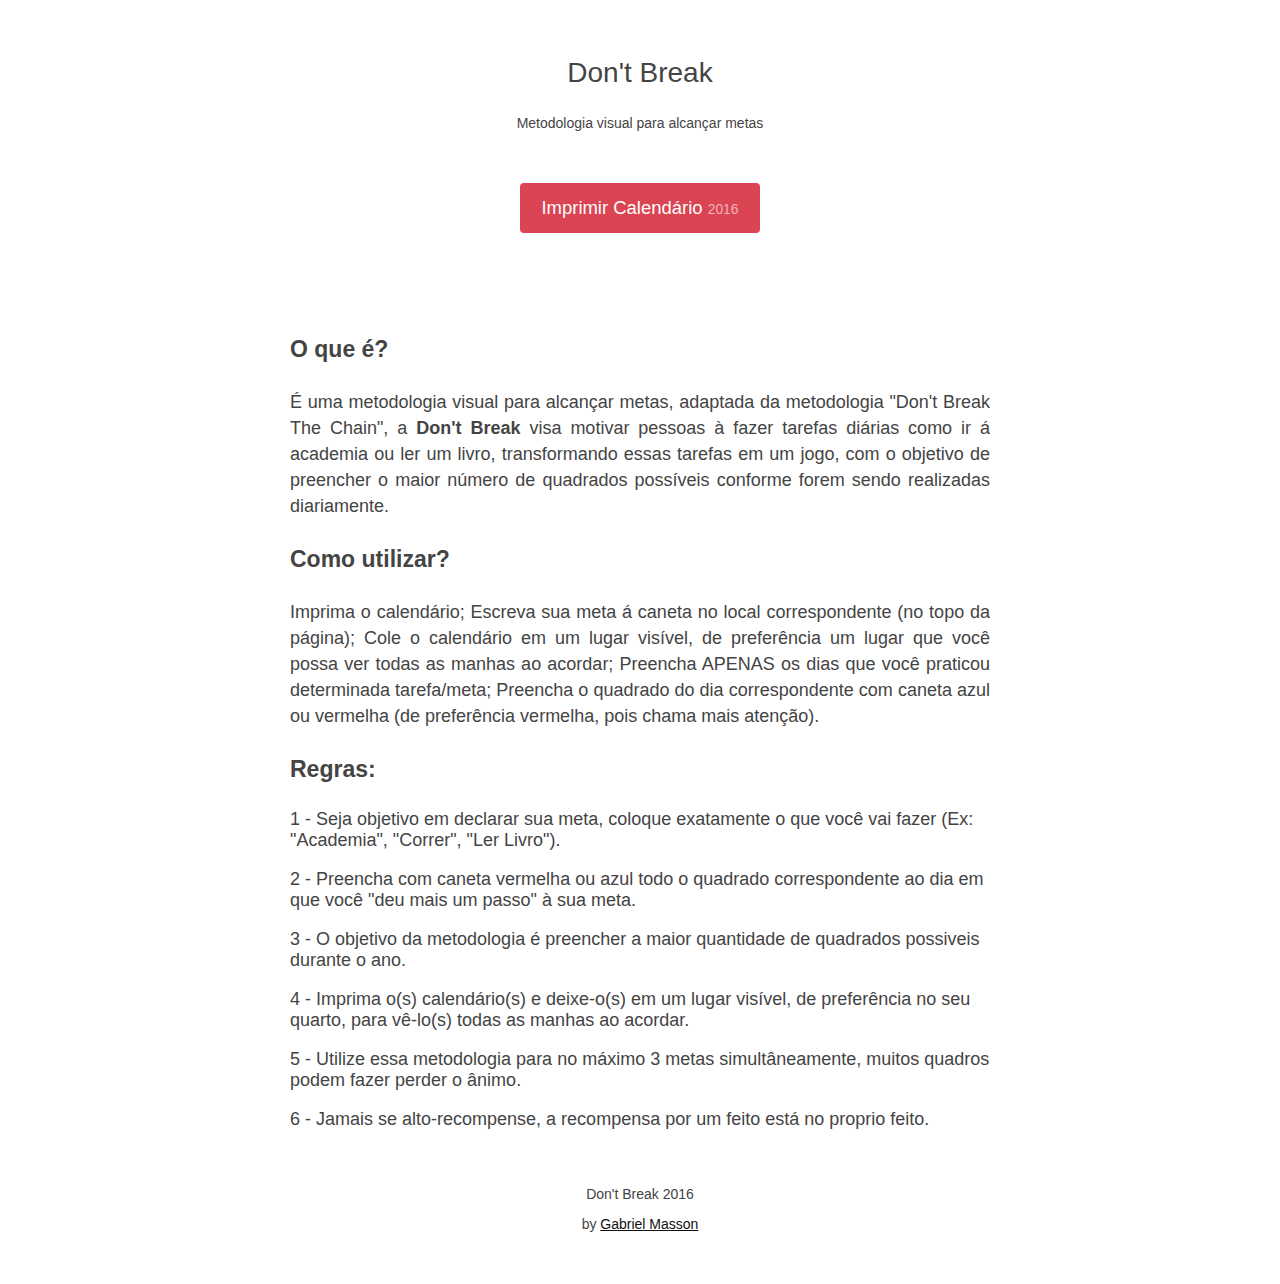
<file: index.html>
<!DOCTYPE HTML>
<html>
  <head>
    <meta http-equiv="Content-Type" content="text/html; charset=utf-8"/>
    <meta name="author" content="Gabriel Masson"/>
    <meta name="Resource-type" content="document"/>
    <meta name="Robots" content="all"/>
    <meta name="Rating" content="general"/>
    <title>Don't Break - Metodologia visual para alcançar metas</title>
    <link href="css/ss.css" rel="stylesheet" type="text/css">
  </head>
  <body>

    <header class="padding font-center">
      <h1>Don't Break</h1>
      <p>Metodologia visual para alcançar metas</p>
      <div class="padding">
        <a href="calendario.html" class="bto-max red" target="_blank">Imprimir Calendário <small>2016</small></a>
      </div>
    </header>

    <section class="area-min">
      <p class="text-max font-bold">O que é?</p>
      <p class="text">
        É uma metodologia visual para alcançar metas, adaptada da metodologia "Don't Break The Chain", a <strong>Don't Break</strong> visa motivar pessoas à fazer tarefas diárias como ir á academia ou ler um livro, transformando essas tarefas em um jogo, com o objetivo de preencher o maior número de quadrados possíveis conforme forem sendo realizadas diariamente.
      </p>
      <p class="text-max font-bold">Como utilizar?</p>
      <p class="text">
        Imprima o calendário; Escreva sua meta á caneta no local correspondente (no topo da página); Cole o calendário em um lugar visível, de preferência um lugar que você possa ver todas as manhas ao acordar; Preencha APENAS os dias que você praticou determinada tarefa/meta; Preencha o quadrado do dia correspondente com caneta azul ou vermelha (de preferência vermelha, pois chama mais atenção).
      </p>
      <p class="text-max font-bold">Regras:</p>
      <div class="font-size">
        <p>1 - Seja objetivo em declarar sua meta, coloque exatamente o que você vai fazer (Ex: "Academia", "Correr", "Ler Livro").</p>
        <p>2 - Preencha com caneta vermelha ou azul todo o quadrado correspondente ao dia em que você "deu mais um passo" à sua meta.</p>
        <p>3 - O objetivo da metodologia é preencher a maior quantidade de quadrados possiveis durante o ano.</p>
        <p>4 - Imprima o(s) calendário(s) e deixe-o(s) em um lugar visível, de preferência no seu quarto, para vê-lo(s) todas as manhas ao acordar.</p>
        <p>5 - Utilize essa metodologia para no máximo 3 metas simultâneamente, muitos quadros podem fazer perder o ânimo.</p>
        <p>6 - Jamais se alto-recompense, a recompensa por um feito está no proprio feito.</p>
      </div>
    </section>

    <footer class="padding font-center">
      <span>Don't Break 2016</span>
      <p>by  <a href="http://gmasson.com.br/" target="_blank" class="font-black">Gabriel Masson</a></p>
    </footer>

  </body>
</html>
</file>
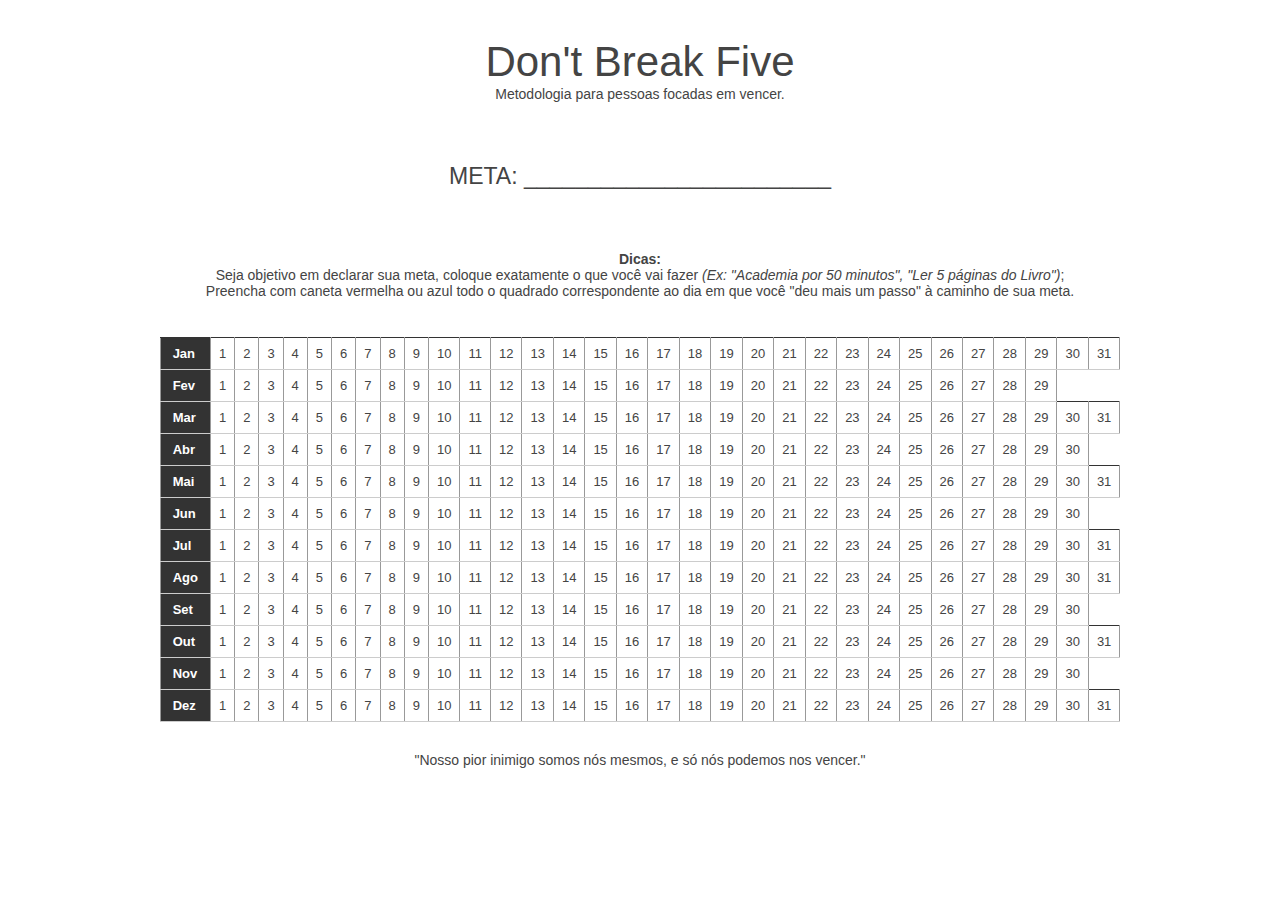
<file: calendario/index.html>
<!DOCTYPE html>
<html>
<head>
  <title>Calendário - Don't Break Five</title>
  <link href="../css/ss.css" rel="stylesheet" type="text/css">
  <style type="text/css">
    body { text-align: center; }
    table { margin: auto; font-size: 13px; }
    td { border: 1px solid #333; padding: 5px; }
    .m { background: #333; color: #fff; padding: 5px 12px; font-weight: bold; }
    .tit { font-size: 42px; }
  </style>
</head>
<body onload="window.print();">
  <div class="tit margin-top">Don't Break Five</div>
  <div>Metodologia para pessoas focadas em vencer.</div>
  <div class="padding-top">
    <p class="font-size-max">META: ________________________</p>
  </div>
  <div class="padding">
    <strong>Dicas:</strong> 
    <br>Seja objetivo em declarar sua meta, coloque exatamente o que você vai fazer <i>(Ex: "Academia por 50 minutos", "Ler 5 páginas do Livro")</i>; 
    <br>Preencha com caneta vermelha ou azul todo o quadrado correspondente ao dia em que você "deu mais um passo" à caminho de sua meta.
  </div>
  <table cellspacing="8px">

      <tr>
        <td class="m">Jan</td>
        <td>1</td><td>2</td><td>3</td><td>4</td><td>5</td><td>6</td><td>7</td><td>8</td><td>9</td><td>10</td><td>11</td><td>12</td><td>13</td><td>14</td><td>15</td><td>16</td><td>17</td><td>18</td><td>19</td><td>20</td><td>21</td><td>22</td><td>23</td><td>24</td><td>25</td><td>26</td><td>27</td><td>28</td><td>29</td><td>30</td><td>31</td>
      </tr>

      <tr>
        <td class="m">Fev</td>
        <td>1</td><td>2</td><td>3</td><td>4</td><td>5</td><td>6</td><td>7</td><td>8</td><td>9</td><td>10</td><td>11</td><td>12</td><td>13</td><td>14</td><td>15</td><td>16</td><td>17</td><td>18</td><td>19</td><td>20</td><td>21</td><td>22</td><td>23</td><td>24</td><td>25</td><td>26</td><td>27</td><td>28</td><td>29</td>
      </tr>

      <tr>
        <td class="m">Mar</td>
        <td>1</td><td>2</td><td>3</td><td>4</td><td>5</td><td>6</td><td>7</td><td>8</td><td>9</td><td>10</td><td>11</td><td>12</td><td>13</td><td>14</td><td>15</td><td>16</td><td>17</td><td>18</td><td>19</td><td>20</td><td>21</td><td>22</td><td>23</td><td>24</td><td>25</td><td>26</td><td>27</td><td>28</td><td>29</td><td>30</td><td>31</td>
      </tr>

      <tr>
        <td class="m">Abr</td>
        <td>1</td><td>2</td><td>3</td><td>4</td><td>5</td><td>6</td><td>7</td><td>8</td><td>9</td><td>10</td><td>11</td><td>12</td><td>13</td><td>14</td><td>15</td><td>16</td><td>17</td><td>18</td><td>19</td><td>20</td><td>21</td><td>22</td><td>23</td><td>24</td><td>25</td><td>26</td><td>27</td><td>28</td><td>29</td><td>30</td>
      </tr>

      <tr>
        <td class="m">Mai</td>
        <td>1</td><td>2</td><td>3</td><td>4</td><td>5</td><td>6</td><td>7</td><td>8</td><td>9</td><td>10</td><td>11</td><td>12</td><td>13</td><td>14</td><td>15</td><td>16</td><td>17</td><td>18</td><td>19</td><td>20</td><td>21</td><td>22</td><td>23</td><td>24</td><td>25</td><td>26</td><td>27</td><td>28</td><td>29</td><td>30</td><td>31</td>
      </tr>

      <tr>
        <td class="m">Jun</td>
        <td>1</td><td>2</td><td>3</td><td>4</td><td>5</td><td>6</td><td>7</td><td>8</td><td>9</td><td>10</td><td>11</td><td>12</td><td>13</td><td>14</td><td>15</td><td>16</td><td>17</td><td>18</td><td>19</td><td>20</td><td>21</td><td>22</td><td>23</td><td>24</td><td>25</td><td>26</td><td>27</td><td>28</td><td>29</td><td>30</td>
      </tr>

      <tr>
        <td class="m">Jul</td>
        <td>1</td><td>2</td><td>3</td><td>4</td><td>5</td><td>6</td><td>7</td><td>8</td><td>9</td><td>10</td><td>11</td><td>12</td><td>13</td><td>14</td><td>15</td><td>16</td><td>17</td><td>18</td><td>19</td><td>20</td><td>21</td><td>22</td><td>23</td><td>24</td><td>25</td><td>26</td><td>27</td><td>28</td><td>29</td><td>30</td><td>31</td>
      </tr>

      <tr>
        <td class="m">Ago</td>
        <td>1</td><td>2</td><td>3</td><td>4</td><td>5</td><td>6</td><td>7</td><td>8</td><td>9</td><td>10</td><td>11</td><td>12</td><td>13</td><td>14</td><td>15</td><td>16</td><td>17</td><td>18</td><td>19</td><td>20</td><td>21</td><td>22</td><td>23</td><td>24</td><td>25</td><td>26</td><td>27</td><td>28</td><td>29</td><td>30</td><td>31</td>
      </tr>

      <tr>
        <td class="m">Set</td>
        <td>1</td><td>2</td><td>3</td><td>4</td><td>5</td><td>6</td><td>7</td><td>8</td><td>9</td><td>10</td><td>11</td><td>12</td><td>13</td><td>14</td><td>15</td><td>16</td><td>17</td><td>18</td><td>19</td><td>20</td><td>21</td><td>22</td><td>23</td><td>24</td><td>25</td><td>26</td><td>27</td><td>28</td><td>29</td><td>30</td>
      </tr>

      <tr>
        <td class="m">Out</td>
        <td>1</td><td>2</td><td>3</td><td>4</td><td>5</td><td>6</td><td>7</td><td>8</td><td>9</td><td>10</td><td>11</td><td>12</td><td>13</td><td>14</td><td>15</td><td>16</td><td>17</td><td>18</td><td>19</td><td>20</td><td>21</td><td>22</td><td>23</td><td>24</td><td>25</td><td>26</td><td>27</td><td>28</td><td>29</td><td>30</td><td>31</td>
      </tr>

      <tr>
        <td class="m">Nov</td>
        <td>1</td><td>2</td><td>3</td><td>4</td><td>5</td><td>6</td><td>7</td><td>8</td><td>9</td><td>10</td><td>11</td><td>12</td><td>13</td><td>14</td><td>15</td><td>16</td><td>17</td><td>18</td><td>19</td><td>20</td><td>21</td><td>22</td><td>23</td><td>24</td><td>25</td><td>26</td><td>27</td><td>28</td><td>29</td><td>30</td>
      </tr>

      <tr>
        <td class="m">Dez</td>
        <td>1</td><td>2</td><td>3</td><td>4</td><td>5</td><td>6</td><td>7</td><td>8</td><td>9</td><td>10</td><td>11</td><td>12</td><td>13</td><td>14</td><td>15</td><td>16</td><td>17</td><td>18</td><td>19</td><td>20</td><td>21</td><td>22</td><td>23</td><td>24</td><td>25</td><td>26</td><td>27</td><td>28</td><td>29</td><td>30</td><td>31</td>
      </tr>

    </tbody>
  </table>
  <br>
  <p>"Nosso pior inimigo somos nós mesmos, e só nós podemos nos vencer."</p>
  <br>
</body>
</html>
</file>
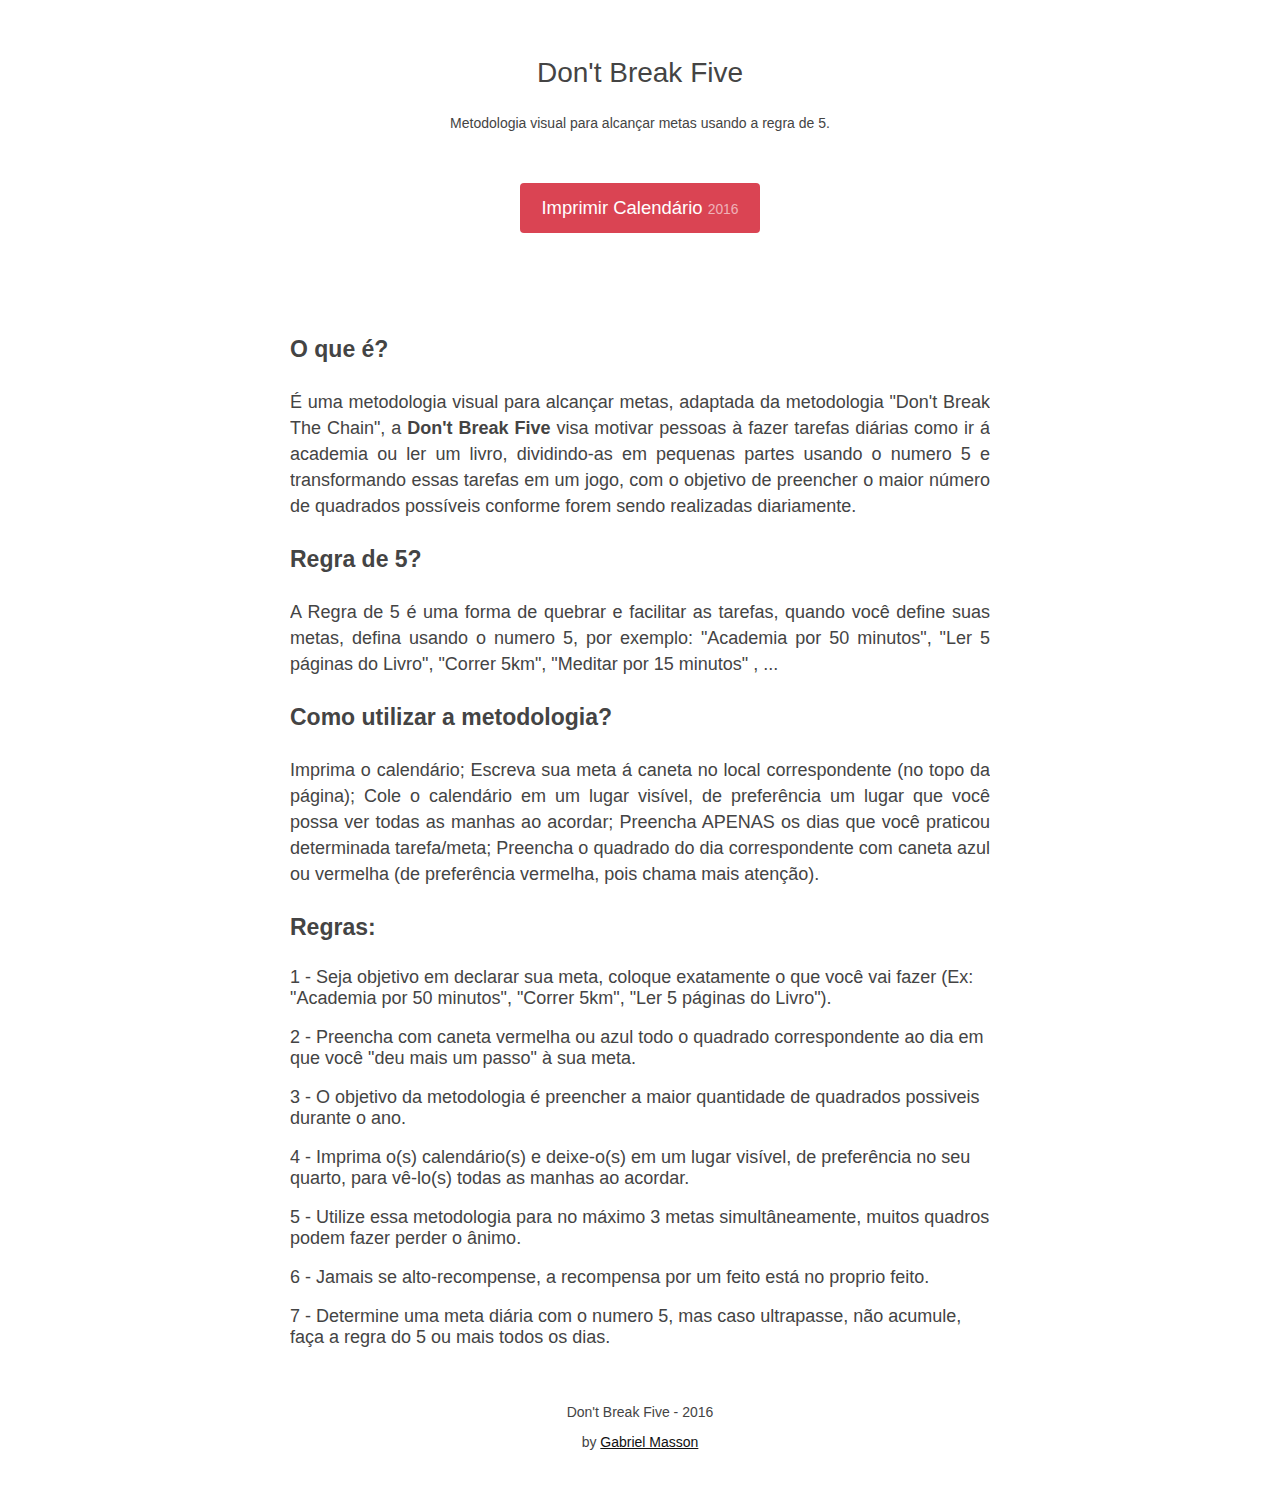
<file: five/index.html>
<!DOCTYPE HTML>
<html>
  <head>
    <meta http-equiv="Content-Type" content="text/html; charset=utf-8"/>
    <meta name="author" content="Gabriel Masson"/>
    <meta name="Resource-type" content="document"/>
    <meta name="Robots" content="all"/>
    <meta name="Rating" content="general"/>
    <title>Don't Break Five - Metodologia visual para alcançar metas</title>
    <link href="css/ss.css" rel="stylesheet" type="text/css">
    <script>
      (function(i,s,o,g,r,a,m){i['GoogleAnalyticsObject']=r;i[r]=i[r]||function(){
      (i[r].q=i[r].q||[]).push(arguments)},i[r].l=1*new Date();a=s.createElement(o),
      m=s.getElementsByTagName(o)[0];a.async=1;a.src=g;m.parentNode.insertBefore(a,m)
      })(window,document,'script','//www.google-analytics.com/analytics.js','ga');

      ga('create', 'UA-45953022-2', 'auto');
      ga('send', 'pageview');

    </script>
  </head>
  <body>

    <header class="padding font-center">
      <h1>Don't Break Five</h1>
      <p>Metodologia visual para alcançar metas usando a regra de 5.</p>
      <div class="padding">
        <a href="calendario" class="bto-max red" target="_blank">Imprimir Calendário <small>2016</small></a>
      </div>
    </header>

    <section class="area-min">
      <p class="text-max font-bold">O que é?</p>
      <p class="text">
        É uma metodologia visual para alcançar metas, adaptada da metodologia "Don't Break The Chain", a <strong>Don't Break Five</strong> visa motivar pessoas à fazer tarefas diárias como ir á academia ou ler um livro, dividindo-as em pequenas partes usando o numero 5 e transformando essas tarefas em um jogo, com o objetivo de preencher o maior número de quadrados possíveis conforme forem sendo realizadas diariamente.
      </p>
      <p class="text-max font-bold">Regra de 5?</p>
      <p class="text">
        A Regra de 5 é uma forma de quebrar e facilitar as tarefas, quando você define suas metas, defina usando o numero 5, por exemplo: "Academia por 50 minutos", "Ler 5 páginas do Livro", "Correr 5km", "Meditar por 15 minutos" , ...
      </p>
      <p class="text-max font-bold">Como utilizar a metodologia?</p>
      <p class="text">
        Imprima o calendário; Escreva sua meta á caneta no local correspondente (no topo da página); Cole o calendário em um lugar visível, de preferência um lugar que você possa ver todas as manhas ao acordar; Preencha APENAS os dias que você praticou determinada tarefa/meta; Preencha o quadrado do dia correspondente com caneta azul ou vermelha (de preferência vermelha, pois chama mais atenção).
      </p>
      <p class="text-max font-bold">Regras:</p>
      <div class="font-size">
        <p>1 - Seja objetivo em declarar sua meta, coloque exatamente o que você vai fazer (Ex: "Academia por 50 minutos", "Correr 5km", "Ler 5 páginas do Livro").</p>
        <p>2 - Preencha com caneta vermelha ou azul todo o quadrado correspondente ao dia em que você "deu mais um passo" à sua meta.</p>
        <p>3 - O objetivo da metodologia é preencher a maior quantidade de quadrados possiveis durante o ano.</p>
        <p>4 - Imprima o(s) calendário(s) e deixe-o(s) em um lugar visível, de preferência no seu quarto, para vê-lo(s) todas as manhas ao acordar.</p>
        <p>5 - Utilize essa metodologia para no máximo 3 metas simultâneamente, muitos quadros podem fazer perder o ânimo.</p>
        <p>6 - Jamais se alto-recompense, a recompensa por um feito está no proprio feito.</p>
        <p>7 - Determine uma meta diária com o numero 5, mas caso ultrapasse, não acumule, faça a regra do 5 ou mais todos os dias.</p>
      </div>
    </section>

    <footer class="padding font-center">
      <span>Don't Break Five - 2016</span>
      <p>by  <a href="http://gmasson.com.br/" target="_blank" class="font-black">Gabriel Masson</a></p>
    </footer>

  </body>
</html>
</file>
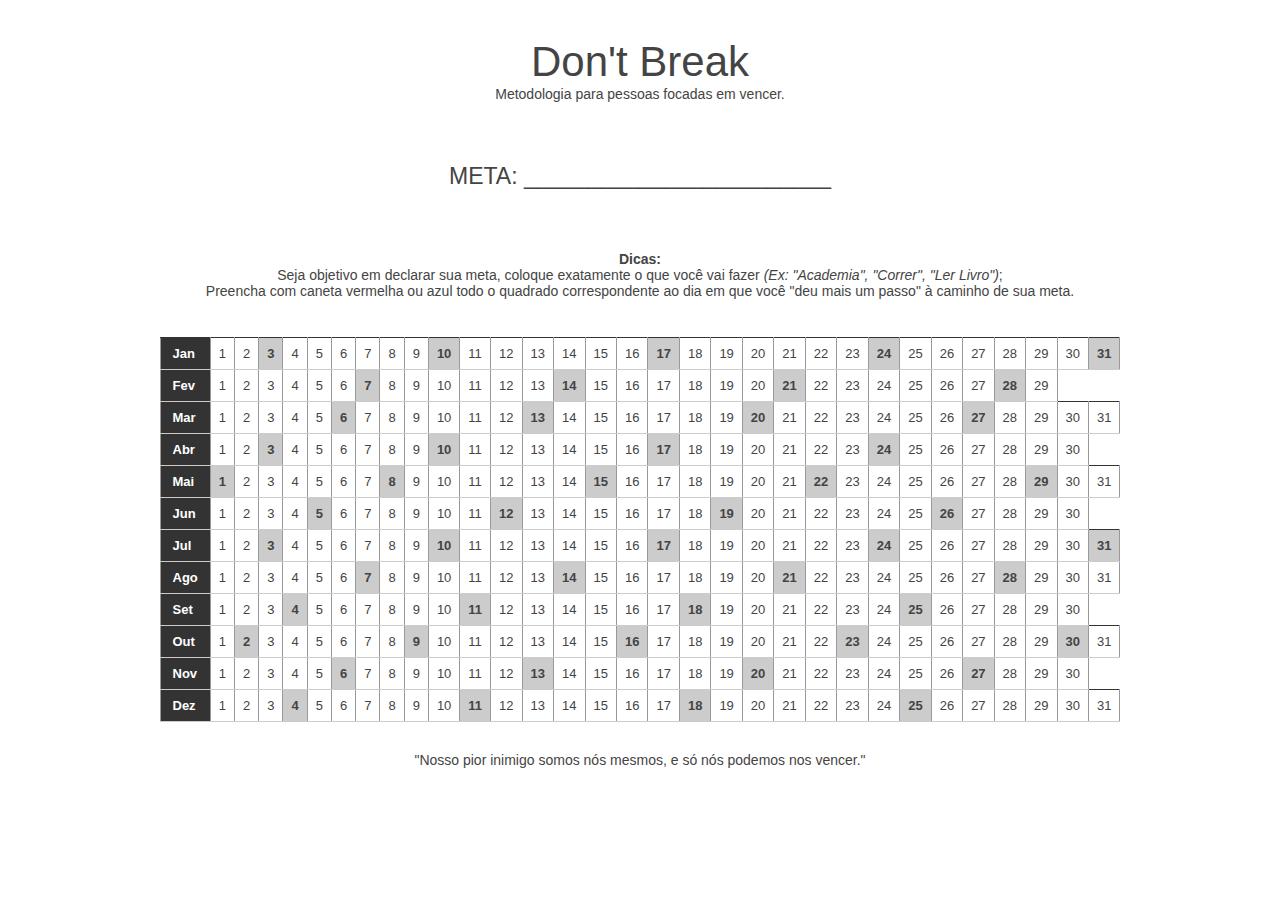
<file: calendario.html>
<!DOCTYPE html>
<html>
<head>
  <title>Calendário 2016 - Don't Break</title>
  <link href="css/ss.css" rel="stylesheet" type="text/css">
  <style type="text/css">
    body { text-align: center; }
    table { margin: auto; font-size: 13px; }
    td { border: 1px solid #333; padding: 5px; }
    .m { background: #333; color: #fff; padding: 5px 12px; font-weight: bold; }
    .dom { background: #ccc; font-weight: bold; }
    .tit { font-size: 42px; }
  </style>
</head>
<body onload="window.print();">
  <div class="tit margin-top">Don't Break</div>
  <div>Metodologia para pessoas focadas em vencer.</div>
  <div class="padding-top">
    <p class="font-size-max">META: ________________________</p>
  </div>
  <div class="padding">
    <strong>Dicas:</strong> 
    <br>Seja objetivo em declarar sua meta, coloque exatamente o que você vai fazer <i>(Ex: "Academia", "Correr", "Ler Livro")</i>; 
    <br>Preencha com caneta vermelha ou azul todo o quadrado correspondente ao dia em que você "deu mais um passo" à caminho de sua meta.
  </div>
  <table cellspacing="8px">

      <tr>
        <td class="m">Jan</td>
        <td>1</td><td>2</td><td class="dom">3</td><td>4</td><td>5</td><td>6</td><td>7</td><td>8</td><td>9</td><td class="dom">10</td><td>11</td><td>12</td><td>13</td><td>14</td><td>15</td><td>16</td><td class="dom">17</td><td>18</td><td>19</td><td>20</td><td>21</td><td>22</td><td>23</td><td class="dom">24</td><td>25</td><td>26</td><td>27</td><td>28</td><td>29</td><td>30</td><td class="dom">31</td>
      </tr>

      <tr>
        <td class="m">Fev</td>
        <td>1</td><td>2</td><td>3</td><td>4</td><td>5</td><td>6</td><td class="dom">7</td><td>8</td><td>9</td><td>10</td><td>11</td><td>12</td><td>13</td><td class="dom">14</td><td>15</td><td>16</td><td>17</td><td>18</td><td>19</td><td>20</td><td class="dom">21</td><td>22</td><td>23</td><td>24</td><td>25</td><td>26</td><td>27</td><td class="dom">28</td><td>29</td>
      </tr>

      <tr>
        <td class="m">Mar</td>
        <td>1</td><td>2</td><td>3</td><td>4</td><td>5</td><td class="dom">6</td><td>7</td><td>8</td><td>9</td><td>10</td><td>11</td><td>12</td><td class="dom">13</td><td>14</td><td>15</td><td>16</td><td>17</td><td>18</td><td>19</td><td class="dom">20</td><td>21</td><td>22</td><td>23</td><td>24</td><td>25</td><td>26</td><td class="dom">27</td><td>28</td><td>29</td><td>30</td><td>31</td>
      </tr>

      <tr>
        <td class="m">Abr</td>
        <td>1</td><td>2</td><td class="dom">3</td><td>4</td><td>5</td><td>6</td><td>7</td><td>8</td><td>9</td><td class="dom">10</td><td>11</td><td>12</td><td>13</td><td>14</td><td>15</td><td>16</td><td class="dom">17</td><td>18</td><td>19</td><td>20</td><td>21</td><td>22</td><td>23</td><td class="dom">24</td><td>25</td><td>26</td><td>27</td><td>28</td><td>29</td><td>30</td>
      </tr>

      <tr>
        <td class="m">Mai</td>
        <td class="dom">1</td><td>2</td><td>3</td><td>4</td><td>5</td><td>6</td><td>7</td><td class="dom">8</td><td>9</td><td>10</td><td>11</td><td>12</td><td>13</td><td>14</td><td class="dom">15</td><td>16</td><td>17</td><td>18</td><td>19</td><td>20</td><td>21</td><td class="dom">22</td><td>23</td><td>24</td><td>25</td><td>26</td><td>27</td><td>28</td><td class="dom">29</td><td>30</td><td>31</td>
      </tr>

      <tr>
        <td class="m">Jun</td>
        <td>1</td><td>2</td><td>3</td><td>4</td><td class="dom">5</td><td>6</td><td>7</td><td>8</td><td>9</td><td>10</td><td>11</td><td class="dom">12</td><td>13</td><td>14</td><td>15</td><td>16</td><td>17</td><td>18</td><td class="dom">19</td><td>20</td><td>21</td><td>22</td><td>23</td><td>24</td><td>25</td><td class="dom">26</td><td>27</td><td>28</td><td>29</td><td>30</td>
      </tr>

      <tr>
        <td class="m">Jul</td>
        <td>1</td><td>2</td><td class="dom">3</td><td>4</td><td>5</td><td>6</td><td>7</td><td>8</td><td>9</td><td class="dom">10</td><td>11</td><td>12</td><td>13</td><td>14</td><td>15</td><td>16</td><td class="dom">17</td><td>18</td><td>19</td><td>20</td><td>21</td><td>22</td><td>23</td><td class="dom">24</td><td>25</td><td>26</td><td>27</td><td>28</td><td>29</td><td>30</td><td class="dom">31</td>
      </tr>

      <tr>
        <td class="m">Ago</td>
        <td>1</td><td>2</td><td>3</td><td>4</td><td>5</td><td>6</td><td class="dom">7</td><td>8</td><td>9</td><td>10</td><td>11</td><td>12</td><td>13</td><td class="dom">14</td><td>15</td><td>16</td><td>17</td><td>18</td><td>19</td><td>20</td><td class="dom">21</td><td>22</td><td>23</td><td>24</td><td>25</td><td>26</td><td>27</td><td class="dom">28</td><td>29</td><td>30</td><td>31</td>
      </tr>

      <tr>
        <td class="m">Set</td>
        <td>1</td><td>2</td><td>3</td><td class="dom">4</td><td>5</td><td>6</td><td>7</td><td>8</td><td>9</td><td>10</td><td class="dom">11</td><td>12</td><td>13</td><td>14</td><td>15</td><td>16</td><td>17</td><td class="dom">18</td><td>19</td><td>20</td><td>21</td><td>22</td><td>23</td><td>24</td><td class="dom">25</td><td>26</td><td>27</td><td>28</td><td>29</td><td>30</td>
      </tr>

      <tr>
        <td class="m">Out</td>
        <td>1</td><td class="dom">2</td><td>3</td><td>4</td><td>5</td><td>6</td><td>7</td><td>8</td><td class="dom">9</td><td>10</td><td>11</td><td>12</td><td>13</td><td>14</td><td>15</td><td class="dom">16</td><td>17</td><td>18</td><td>19</td><td>20</td><td>21</td><td>22</td><td class="dom">23</td><td>24</td><td>25</td><td>26</td><td>27</td><td>28</td><td>29</td><td class="dom">30</td><td>31</td>
      </tr>

      <tr>
        <td class="m">Nov</td>
        <td>1</td><td>2</td><td>3</td><td>4</td><td>5</td><td class="dom">6</td><td>7</td><td>8</td><td>9</td><td>10</td><td>11</td><td>12</td><td class="dom">13</td><td>14</td><td>15</td><td>16</td><td>17</td><td>18</td><td>19</td><td class="dom">20</td><td>21</td><td>22</td><td>23</td><td>24</td><td>25</td><td>26</td><td class="dom">27</td><td>28</td><td>29</td><td>30</td>
      </tr>

      <tr>
        <td class="m">Dez</td>
        <td>1</td><td>2</td><td>3</td><td class="dom">4</td><td>5</td><td>6</td><td>7</td><td>8</td><td>9</td><td>10</td><td class="dom">11</td><td>12</td><td>13</td><td>14</td><td>15</td><td>16</td><td>17</td><td class="dom">18</td><td>19</td><td>20</td><td>21</td><td>22</td><td>23</td><td>24</td><td class="dom">25</td><td>26</td><td>27</td><td>28</td><td>29</td><td>30</td><td>31</td>
      </tr>

    </tbody>
  </table>
  <br>
  <p>"Nosso pior inimigo somos nós mesmos, e só nós podemos nos vencer."</p>
  <br>
</body>
</html>
</file>
<file: css/ss.css>
/* 
  SS v1.0 
  https://gmasson.com.br/ss 
*/

body {
  margin: 0; 
  font-size: 14px;
  font-family: 'Helvetica Neue', Helvetica, Arial, sans-serif;
  color: #444;
}
code,samp { font-family: monospace, monospace; }
hr {
  color: #ccc;
  background: #ccc;
  border-bottom:1px #ccc solid;
  -moz-box-sizing: content-box;
  box-sizing: content-box;
}
select { cursor:pointer; }
article, aside, details, figcaption, figure, footer, header, hgroup, menu, nav, section { display: block; }
caption, th, td { text-align: left; font-weight: normal; }
blockquote:before, blockquote:after, q:before, q:after { content: ""; }
blockquote, q { quotes: "" ""; }
small { font-size: 75%; opacity: 0.58; -moz-opacity: 0.58; filter: alpha(opacity=58); }
optgroup { font-weight: bold; }
svg:not(:root) { overflow: hidden; }
img[src*="maps.gstatic.com"],img[src*="googleapis.com"] { max-width: none; }
img, picture, video, embed { max-width: 100%; }
input[type=button], input[type=submit], button { cursor: pointer; text-decoration: none; border: 0; }
input:focus, textarea:focus { outline: none; }
textarea { overflow: auto; }
input, textarea {
  vertical-align: middle;
  box-shadow: 0px 1px 2px rgba(0, 0, 0, 0.075) inset;
  -webkit-transition: 0.5s ease-out;
  -moz-transition: 0.5s ease-out;
  -o-transition: 0.5s ease-out;
  transition: 0.5s ease-out;
}
input:hover, textarea:hover {
  -moz-box-shadow: 0px 0px 2px #999999;
  -webkit-box-shadow: 0px 0px 2px #999999;
  box-shadow: 0px 0px 2px #999999;
}
input:focus, textarea:focus {
  -moz-box-shadow: 0px 0px 5px #8ac4eb;
  -webkit-box-shadow: 0px 0px 5px #8ac4eb;
  box-shadow: 0px 0px 5px #8ac4eb;
  -webkit-transition: 0.5s ease-in;
  -moz-transition: 0.5s ease-in;
  -o-transition: 0.5s ease-in;
  transition: 0.5s ease-in;
}
h1, h2, h3, h4, h5, h6 { font-weight: 300; padding-bottom: 7px; }
table {
  margin: 1px;
  border-collapse: collapse;
}
table thead {
  border-top: 1px solid #999;
  border-bottom: 1px solid #999;
  border-left: 0; border-right: 0;
  background: #ddd;
  margin: 0;
}
table tbody { margin: 0; }
table td {
  margin: 0;
  padding: 8px;
  -webkit-transition: all 0.3s linear;
  -moz-transition: all 0.3s linear;
  -o-transition: all 0.3s linear;
  transition: all 0.3s linear;
  border-left: 1px solid #999; 
  border-right: 1px solid #999;
}
table tbody td { border-bottom: 1px solid #ccc; }
table tbody tr {
  -webkit-transition: all 0.3s linear;
  -moz-transition: all 0.3s linear;
  -o-transition: all 0.3s linear;
  transition: all 0.3s linear;
}
table tbody tr:hover {  background: #ddd; }

.area-min,
.area,
.area-max {
  margin: 0 auto;
  clear: both;
  overflow: auto;
  position: relative;
}
.area-min { width: 96%; max-width: 700px; }
.area { width: 96%; max-width: 1000px; }
.area-max { width: 96%; max-width: 1800px; }

.row {
  width: 100%;
  position: relative;
  overflow: hidden;
  zoom: 1;
}
.row:before,
.row:after { content:""; display:table; }
.row:after { clear:both; }
.row div[class*="col"] { display: inline; float:left; vertical-align:middle; }

.col12 { width: 100%; }
.col11 { width: 91.66%; }
.col10 { width: 83.33%; }
.col9 { width: 75%; }
.col8 { width: 66.66%; }
.col7 { width: 58.33%; }
.col6 { width: 50%; }
.col5 { width: 41.66%; }
.col4 { width: 33.33%; }
.col3 { width: 25%; }
.col2 { width: 16.66%; }
.col1 { width: 8.333%; }
.col12-esp { width: 98%; padding: 1%; }
.col11-esp { width: 89.66%; padding: 1%; }
.col10-esp { width: 81.33%; padding: 1%; }
.col9-esp { width: 73%; padding: 1%; }
.col8-esp { width: 64.66%; padding: 1%; }
.col7-esp { width: 56.33%; padding: 1%; }
.col6-esp { width: 48%; padding: 1%; }
.col5-esp { width: 39.66%; padding: 1%; }
.col4-esp { width: 31.33%; padding: 1%; }
.col3-esp { width: 23%; padding: 1%; }
.col2-esp { width: 14.66%; padding: 1%; }
.col1-esp { width: 6.333%; padding: 1%; }

@media only screen and (min-width: 100px) and (max-width: 480px) {
  .col1, .col2, .col3, .col4, .col5, .col6, 
  .col7,  .col8, .col9, .col10, .col11, .col12 { width: 100%; }
  .col1-esp, .col2-esp, .col3-esp, .col4-esp, .col5-esp, .col6-esp,
  .col7-esp, .col8-esp, .col9-esp, .col10-esp, .col11-esp, .col12-esp { width: 98%; padding: 1%; }
}

.width-10 { width: 10%; }
.width-20 { width: 20%; }
.width-30 { width: 30%; }
.width-40 { width: 40%; }
.width-50 { width: 50%; }
.width-60 { width: 60%; }
.width-70 { width: 70%; }
.width-80 { width: 80%; }
.width-90 { width: 90%; }
.width-100 { width: 100%; }

.padding-min { padding: 19px; }
.padding { padding: 38px; }
.padding-max { padding: 78px; }

.padding-top-min { padding-top: 19px; }
.padding-bottom-min { padding-bottom: 19px; }
.padding-left-min { padding-left: 19px; }
.padding-right-min { padding-right: 19px; }

.padding-top { padding-top: 38px; }
.padding-bottom { padding-bottom: 38px; }
.padding-left { padding-left: 38px; }
.padding-right { padding-right: 38px; }

.padding-top-max { padding-top: 78px; }
.padding-bottom-max { padding-bottom: 78px; }
.padding-left-max { padding-left: 78px; }
.padding-right-max { padding-right: 78px; }

.margin-min { margin: 19px; }
.margin { margin: 38px; }
.margin-max { margin: 78px; }

.margin-top-min { margin-top: 19px; }
.margin-bottom-min { margin-bottom: 19px; }
.margin-left-min { margin-left: 19px; }
.margin-right-min { margin-right: 19px; }

.margin-top { margin-top: 38px; }
.margin-bottom { margin-bottom: 38px; }
.margin-left { margin-left: 38px; }
.margin-right { margin-right: 38px; }

.margin-top-max { margin-top: 78px; }
.margin-bottom-max { margin-bottom: 78px; }
.margin-left-max { margin-left: 78px; }
.margin-right-max { margin-right: 78px; }

.opacity-min, .opacity-min-hover:hover { opacity: 0.95; -moz-opacity: 0.95; filter: alpha(opacity=0.95); }
.opacity, .opacity-hover:hover { opacity: 0.86; -moz-opacity: 0.86; filter: alpha(opacity=0.86); }
.opacity-max, .opacity-max-hover:hover { opacity: 0.67; -moz-opacity: 0.67; filter: alpha(opacity=0.67); }

.border-min, .border-min-hover:hover { border-style: solid; border-width: 1px; }
.border, .border-hover:hover { border-style: solid; border-width: 2px; }
.border-max, .border-max-hover:hover { border-style: solid; border-width: 4px; }
.border-dashed, .border-dashed-hover:hover { border-style: dashed; }

.font-arial { font-family: Arial, "Helvetica Neue", Helvetica, sans-serif; }
.font-helvetica { font-family: "Helvetica Neue", Helvetica, Arial, sans-serif; }
.font-segoeui { font-family: "Segoe UI", Frutiger, "Frutiger Linotype", "Dejavu Sans", "Helvetica Neue", Arial, sans-serif; }
.font-verdana { font-family: Verdana, Geneva, sans-serif; }

.font-bold, .font-bold-hover:hover { font-weight: bold; }
.font-italic, .font-italic-hover:hover { font-style: italic; }

.font-center, .font-center-hover:hover { text-align: center; }
.font-left, .font-left-hover:hover { text-align: left; }
.font-right, .font-right-hover:hover { text-align: right; }
.font-justify, .font-justify-hover:hover { text-align: justify; }

.text-min, .text, .text-max { text-align: justify; }
.text-min { font-size: 15px; line-height: 21px; }
.text { font-size: 18px; line-height: 26px; }
.text-max { font-size: 23px; line-height: 34px; }

.font-size-min { font-size: 15px; }
.font-size { font-size: 18px; }
.font-size-max { font-size: 23px; }

.arr-min, .arr-min-hover:hover { 
  -moz-border-radius: 4px;
  -webkit-border-radius: 4px;
  border-radius: 4px;
}
.arr, .arr-hover:hover { 
  -moz-border-radius: 8px;
  -webkit-border-radius: 8px;
  border-radius: 8px;
}
.arr-max, .arr-max-hover:hover { 
  -moz-border-radius: 21px;
  -webkit-border-radius: 21px;
  border-radius: 21px;
}
.arr-cir, .arr-cir-hover:hover { 
  -moz-border-radius: 50%;
  -webkit-border-radius: 50%;
  border-radius: 50%;
}

.shadow-min, .shadow-min-hover:hover { 
  -moz-box-shadow: 0 0 3px #ccc;
  -webkit-box-shadow: 0 0 3px #ccc;
  box-shadow: 0 0 3px #ccc;
}
.shadow, .shadow-hover:hover { 
  -moz-box-shadow: 0 0 9px #ccc;
  -webkit-box-shadow: 0 0 9px #ccc;
  box-shadow: 0 0 9px #ccc;
}
.shadow-max, .shadow-max-hover:hover { 
  -moz-box-shadow: 0 0 27px #ccc;
  -webkit-box-shadow: 0 0 27px #ccc;
  box-shadow: 0 0 27px #ccc;
}

.white, .white-hover:hover { background: #FFFFFF; color: #333; }
.font-white, .font-white-hover:hover { color: #FFFFFF; }
.border-white, .border-white-hover:hover { border-color: #FFFFFF; }
 
.black, .black-hover:hover { background: #111; color: #FFF; }
.font-black, .font-black-hover:hover { color: #111; }
.border-black, .border-black-hover:hover { border-color: #111; }

.grey, .grey-hover:hover { background: #CCD1D9; color: #333; }
.font-grey, .font-grey-hover:hover { color: #CCD1D9 !important; }
.border-grey, .border-grey-hover:hover { border-color: #CCD1D9; }

.green, .green-hover:hover { background: #37BC9B; color: #FFF; }
.font-green, .font-green-hover:hover { color: #37BC9B; }
.border-green, .border-green-hover:hover { border-color: #37BC9B; } 

.blue, .blue-hover:hover { background: #4A89DC; color: #FFF; }
.font-blue, .font-blue-hover:hover { color: #4A89DC; }
.border-blue, .border-blue-hover:hover { border-color: #4A89DC; }

.red, .red-hover:hover { background: #DA4453; color: #FFF; }
.font-red, .font-red-hover:hover { color: #DA4453; }
.border-red, .border-red-hover:hover { border-color: #DA4453; }

.pink, .pink-hover:hover { background: #FF66CC; color: #FFF; }
.font-pink, .font-pink-hover:hover { color: #FF66CC !important; }
.border-pink, .border-pink-hover:hover { border-color: #FF66CC; }

.orange, .orange-hover:hover { background: #E9573F; color: #FFF; }
.font-orange, .font-orange-hover:hover { color: #E9573F !important; }
.border-orange, .border-orange-hover:hover { border-color: #E9573F; }


.bto-min, .bto, .bto-max {
  text-decoration: none;
  display: inline-block;
  box-sizing: border-box;
  list-style-type: none;
  cursor: pointer;
  padding: 10px 17px;
  -moz-border-radius: 4px;
  -webkit-border-radius: 4px;
  border-radius: 4px;
}
.bto-min:hover, .bto:hover, .bto-max:hover {
  opacity: 0.88;
  -moz-opacity: 0.88;
  filter: alpha(opacity=88);
  -webkit-transition: all 0.1s linear;
  -moz-transition: all 0.1s linear;
  -o-transition: all 0.1s linear;
  transition: all 0.1s linear;
}
.bto-min { padding: 7px 13px !important; font-size: 78%; }
.bto-max { padding: 14px 21px !important; font-size: 132%; }

img.bw, img.bw-hover:hover {
  -webkit-filter: grayscale(100%); 
  filter: grayscale(100%); 
}

@keyframes showanime {
  from { opacity: 0; }
  to { opacity: 1; }
}
@-webkit-keyframes showanime {
  from { opacity: 0; }
  to { opacity: 1; }
}
.animation {
  -webkit-animation-name: showanime;
  animation-name: showanime;
  -webkit-animation-fill-mode: both;
  animation-fill-mode: both;
  -webkit-animation-duration: 1.5s; 
  animation-duration: 1.5s;
}
</file>
<file: five/css/ss.css>
/* 
  SS v1.0 
  https://gmasson.com.br/ss 
*/

body {
  margin: 0; 
  font-size: 14px;
  font-family: 'Helvetica Neue', Helvetica, Arial, sans-serif;
  color: #444;
}
code,samp { font-family: monospace, monospace; }
hr {
  color: #ccc;
  background: #ccc;
  border-bottom:1px #ccc solid;
  -moz-box-sizing: content-box;
  box-sizing: content-box;
}
select { cursor:pointer; }
article, aside, details, figcaption, figure, footer, header, hgroup, menu, nav, section { display: block; }
caption, th, td { text-align: left; font-weight: normal; }
blockquote:before, blockquote:after, q:before, q:after { content: ""; }
blockquote, q { quotes: "" ""; }
small { font-size: 75%; opacity: 0.58; -moz-opacity: 0.58; filter: alpha(opacity=58); }
optgroup { font-weight: bold; }
svg:not(:root) { overflow: hidden; }
img[src*="maps.gstatic.com"],img[src*="googleapis.com"] { max-width: none; }
img, picture, video, embed { max-width: 100%; }
input[type=button], input[type=submit], button { cursor: pointer; text-decoration: none; border: 0; }
input:focus, textarea:focus { outline: none; }
textarea { overflow: auto; }
input, textarea {
  vertical-align: middle;
  box-shadow: 0px 1px 2px rgba(0, 0, 0, 0.075) inset;
  -webkit-transition: 0.5s ease-out;
  -moz-transition: 0.5s ease-out;
  -o-transition: 0.5s ease-out;
  transition: 0.5s ease-out;
}
input:hover, textarea:hover {
  -moz-box-shadow: 0px 0px 2px #999999;
  -webkit-box-shadow: 0px 0px 2px #999999;
  box-shadow: 0px 0px 2px #999999;
}
input:focus, textarea:focus {
  -moz-box-shadow: 0px 0px 5px #8ac4eb;
  -webkit-box-shadow: 0px 0px 5px #8ac4eb;
  box-shadow: 0px 0px 5px #8ac4eb;
  -webkit-transition: 0.5s ease-in;
  -moz-transition: 0.5s ease-in;
  -o-transition: 0.5s ease-in;
  transition: 0.5s ease-in;
}
h1, h2, h3, h4, h5, h6 { font-weight: 300; padding-bottom: 7px; }
table {
  margin: 1px;
  border-collapse: collapse;
}
table thead {
  border-top: 1px solid #999;
  border-bottom: 1px solid #999;
  border-left: 0; border-right: 0;
  background: #ddd;
  margin: 0;
}
table tbody { margin: 0; }
table td {
  margin: 0;
  padding: 8px;
  -webkit-transition: all 0.3s linear;
  -moz-transition: all 0.3s linear;
  -o-transition: all 0.3s linear;
  transition: all 0.3s linear;
  border-left: 1px solid #999; 
  border-right: 1px solid #999;
}
table tbody td { border-bottom: 1px solid #ccc; }
table tbody tr {
  -webkit-transition: all 0.3s linear;
  -moz-transition: all 0.3s linear;
  -o-transition: all 0.3s linear;
  transition: all 0.3s linear;
}
table tbody tr:hover {  background: #ddd; }

.area-min,
.area,
.area-max {
  margin: 0 auto;
  clear: both;
  overflow: auto;
  position: relative;
}
.area-min { width: 96%; max-width: 700px; }
.area { width: 96%; max-width: 1000px; }
.area-max { width: 96%; max-width: 1800px; }

.row {
  width: 100%;
  position: relative;
  overflow: hidden;
  zoom: 1;
}
.row:before,
.row:after { content:""; display:table; }
.row:after { clear:both; }
.row div[class*="col"] { display: inline; float:left; vertical-align:middle; }

.col12 { width: 100%; }
.col11 { width: 91.66%; }
.col10 { width: 83.33%; }
.col9 { width: 75%; }
.col8 { width: 66.66%; }
.col7 { width: 58.33%; }
.col6 { width: 50%; }
.col5 { width: 41.66%; }
.col4 { width: 33.33%; }
.col3 { width: 25%; }
.col2 { width: 16.66%; }
.col1 { width: 8.333%; }
.col12-esp { width: 98%; padding: 1%; }
.col11-esp { width: 89.66%; padding: 1%; }
.col10-esp { width: 81.33%; padding: 1%; }
.col9-esp { width: 73%; padding: 1%; }
.col8-esp { width: 64.66%; padding: 1%; }
.col7-esp { width: 56.33%; padding: 1%; }
.col6-esp { width: 48%; padding: 1%; }
.col5-esp { width: 39.66%; padding: 1%; }
.col4-esp { width: 31.33%; padding: 1%; }
.col3-esp { width: 23%; padding: 1%; }
.col2-esp { width: 14.66%; padding: 1%; }
.col1-esp { width: 6.333%; padding: 1%; }

@media only screen and (min-width: 100px) and (max-width: 480px) {
  .col1, .col2, .col3, .col4, .col5, .col6, 
  .col7,  .col8, .col9, .col10, .col11, .col12 { width: 100%; }
  .col1-esp, .col2-esp, .col3-esp, .col4-esp, .col5-esp, .col6-esp,
  .col7-esp, .col8-esp, .col9-esp, .col10-esp, .col11-esp, .col12-esp { width: 98%; padding: 1%; }
}

.width-10 { width: 10%; }
.width-20 { width: 20%; }
.width-30 { width: 30%; }
.width-40 { width: 40%; }
.width-50 { width: 50%; }
.width-60 { width: 60%; }
.width-70 { width: 70%; }
.width-80 { width: 80%; }
.width-90 { width: 90%; }
.width-100 { width: 100%; }

.padding-min { padding: 19px; }
.padding { padding: 38px; }
.padding-max { padding: 78px; }

.padding-top-min { padding-top: 19px; }
.padding-bottom-min { padding-bottom: 19px; }
.padding-left-min { padding-left: 19px; }
.padding-right-min { padding-right: 19px; }

.padding-top { padding-top: 38px; }
.padding-bottom { padding-bottom: 38px; }
.padding-left { padding-left: 38px; }
.padding-right { padding-right: 38px; }

.padding-top-max { padding-top: 78px; }
.padding-bottom-max { padding-bottom: 78px; }
.padding-left-max { padding-left: 78px; }
.padding-right-max { padding-right: 78px; }

.margin-min { margin: 19px; }
.margin { margin: 38px; }
.margin-max { margin: 78px; }

.margin-top-min { margin-top: 19px; }
.margin-bottom-min { margin-bottom: 19px; }
.margin-left-min { margin-left: 19px; }
.margin-right-min { margin-right: 19px; }

.margin-top { margin-top: 38px; }
.margin-bottom { margin-bottom: 38px; }
.margin-left { margin-left: 38px; }
.margin-right { margin-right: 38px; }

.margin-top-max { margin-top: 78px; }
.margin-bottom-max { margin-bottom: 78px; }
.margin-left-max { margin-left: 78px; }
.margin-right-max { margin-right: 78px; }

.opacity-min, .opacity-min-hover:hover { opacity: 0.95; -moz-opacity: 0.95; filter: alpha(opacity=0.95); }
.opacity, .opacity-hover:hover { opacity: 0.86; -moz-opacity: 0.86; filter: alpha(opacity=0.86); }
.opacity-max, .opacity-max-hover:hover { opacity: 0.67; -moz-opacity: 0.67; filter: alpha(opacity=0.67); }

.border-min, .border-min-hover:hover { border-style: solid; border-width: 1px; }
.border, .border-hover:hover { border-style: solid; border-width: 2px; }
.border-max, .border-max-hover:hover { border-style: solid; border-width: 4px; }
.border-dashed, .border-dashed-hover:hover { border-style: dashed; }

.font-arial { font-family: Arial, "Helvetica Neue", Helvetica, sans-serif; }
.font-helvetica { font-family: "Helvetica Neue", Helvetica, Arial, sans-serif; }
.font-segoeui { font-family: "Segoe UI", Frutiger, "Frutiger Linotype", "Dejavu Sans", "Helvetica Neue", Arial, sans-serif; }
.font-verdana { font-family: Verdana, Geneva, sans-serif; }

.font-bold, .font-bold-hover:hover { font-weight: bold; }
.font-italic, .font-italic-hover:hover { font-style: italic; }

.font-center, .font-center-hover:hover { text-align: center; }
.font-left, .font-left-hover:hover { text-align: left; }
.font-right, .font-right-hover:hover { text-align: right; }
.font-justify, .font-justify-hover:hover { text-align: justify; }

.text-min, .text, .text-max { text-align: justify; }
.text-min { font-size: 15px; line-height: 21px; }
.text { font-size: 18px; line-height: 26px; }
.text-max { font-size: 23px; line-height: 34px; }

.font-size-min { font-size: 15px; }
.font-size { font-size: 18px; }
.font-size-max { font-size: 23px; }

.arr-min, .arr-min-hover:hover { 
  -moz-border-radius: 4px;
  -webkit-border-radius: 4px;
  border-radius: 4px;
}
.arr, .arr-hover:hover { 
  -moz-border-radius: 8px;
  -webkit-border-radius: 8px;
  border-radius: 8px;
}
.arr-max, .arr-max-hover:hover { 
  -moz-border-radius: 21px;
  -webkit-border-radius: 21px;
  border-radius: 21px;
}
.arr-cir, .arr-cir-hover:hover { 
  -moz-border-radius: 50%;
  -webkit-border-radius: 50%;
  border-radius: 50%;
}

.shadow-min, .shadow-min-hover:hover { 
  -moz-box-shadow: 0 0 3px #ccc;
  -webkit-box-shadow: 0 0 3px #ccc;
  box-shadow: 0 0 3px #ccc;
}
.shadow, .shadow-hover:hover { 
  -moz-box-shadow: 0 0 9px #ccc;
  -webkit-box-shadow: 0 0 9px #ccc;
  box-shadow: 0 0 9px #ccc;
}
.shadow-max, .shadow-max-hover:hover { 
  -moz-box-shadow: 0 0 27px #ccc;
  -webkit-box-shadow: 0 0 27px #ccc;
  box-shadow: 0 0 27px #ccc;
}

.white, .white-hover:hover { background: #FFFFFF; color: #333; }
.font-white, .font-white-hover:hover { color: #FFFFFF; }
.border-white, .border-white-hover:hover { border-color: #FFFFFF; }
 
.black, .black-hover:hover { background: #111; color: #FFF; }
.font-black, .font-black-hover:hover { color: #111; }
.border-black, .border-black-hover:hover { border-color: #111; }

.grey, .grey-hover:hover { background: #CCD1D9; color: #333; }
.font-grey, .font-grey-hover:hover { color: #CCD1D9 !important; }
.border-grey, .border-grey-hover:hover { border-color: #CCD1D9; }

.green, .green-hover:hover { background: #37BC9B; color: #FFF; }
.font-green, .font-green-hover:hover { color: #37BC9B; }
.border-green, .border-green-hover:hover { border-color: #37BC9B; } 

.blue, .blue-hover:hover { background: #4A89DC; color: #FFF; }
.font-blue, .font-blue-hover:hover { color: #4A89DC; }
.border-blue, .border-blue-hover:hover { border-color: #4A89DC; }

.red, .red-hover:hover { background: #DA4453; color: #FFF; }
.font-red, .font-red-hover:hover { color: #DA4453; }
.border-red, .border-red-hover:hover { border-color: #DA4453; }

.pink, .pink-hover:hover { background: #FF66CC; color: #FFF; }
.font-pink, .font-pink-hover:hover { color: #FF66CC !important; }
.border-pink, .border-pink-hover:hover { border-color: #FF66CC; }

.orange, .orange-hover:hover { background: #E9573F; color: #FFF; }
.font-orange, .font-orange-hover:hover { color: #E9573F !important; }
.border-orange, .border-orange-hover:hover { border-color: #E9573F; }


.bto-min, .bto, .bto-max {
  text-decoration: none;
  display: inline-block;
  box-sizing: border-box;
  list-style-type: none;
  cursor: pointer;
  padding: 10px 17px;
  -moz-border-radius: 4px;
  -webkit-border-radius: 4px;
  border-radius: 4px;
}
.bto-min:hover, .bto:hover, .bto-max:hover {
  opacity: 0.88;
  -moz-opacity: 0.88;
  filter: alpha(opacity=88);
  -webkit-transition: all 0.1s linear;
  -moz-transition: all 0.1s linear;
  -o-transition: all 0.1s linear;
  transition: all 0.1s linear;
}
.bto-min { padding: 7px 13px !important; font-size: 78%; }
.bto-max { padding: 14px 21px !important; font-size: 132%; }

img.bw, img.bw-hover:hover {
  -webkit-filter: grayscale(100%); 
  filter: grayscale(100%); 
}

@keyframes showanime {
  from { opacity: 0; }
  to { opacity: 1; }
}
@-webkit-keyframes showanime {
  from { opacity: 0; }
  to { opacity: 1; }
}
.animation {
  -webkit-animation-name: showanime;
  animation-name: showanime;
  -webkit-animation-fill-mode: both;
  animation-fill-mode: both;
  -webkit-animation-duration: 1.5s; 
  animation-duration: 1.5s;
}
</file>
